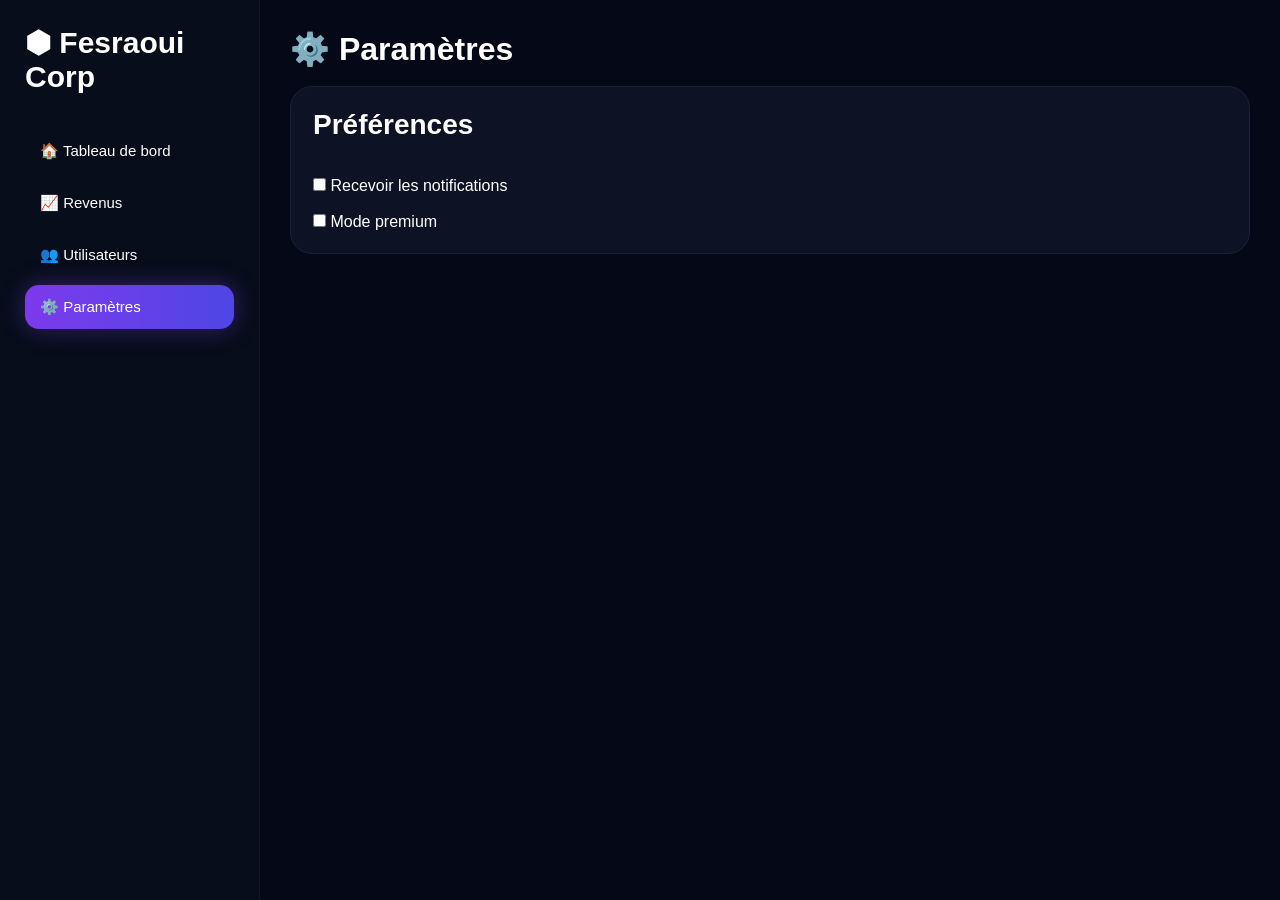
<file: parametres.html>
<!DOCTYPE html>
<html lang="fr">
<head>
<meta charset="UTF-8">
<meta name="viewport" content="width=device-width, initial-scale=1.0">
<title>Paramètres</title>

<link rel="stylesheet" href="style.css">
</head>

<body>

<div class="sidebar">

<div class="logo">⬢ Fesraoui Corp</div>

<button class="menu"
onclick="location.href='index.html'">
🏠 Tableau de bord
</button>

<button class="menu"
onclick="location.href='revenus.html'">
📈 Revenus
</button>

<button class="menu"
onclick="location.href='utilisateurs.html'">
👥 Utilisateurs
</button>

<button class="menu active">
⚙️ Paramètres
</button>

</div>

<div class="main">

<h1>⚙️ Paramètres</h1>

<br>

<div class="panel">

<h3>Préférences</h3>

<br>

<label>
<input type="checkbox">
 Recevoir les notifications
</label>

<br><br>

<label>
<input type="checkbox">
 Mode premium
</label>

</div>

</div>

</body>
</html>
</file>
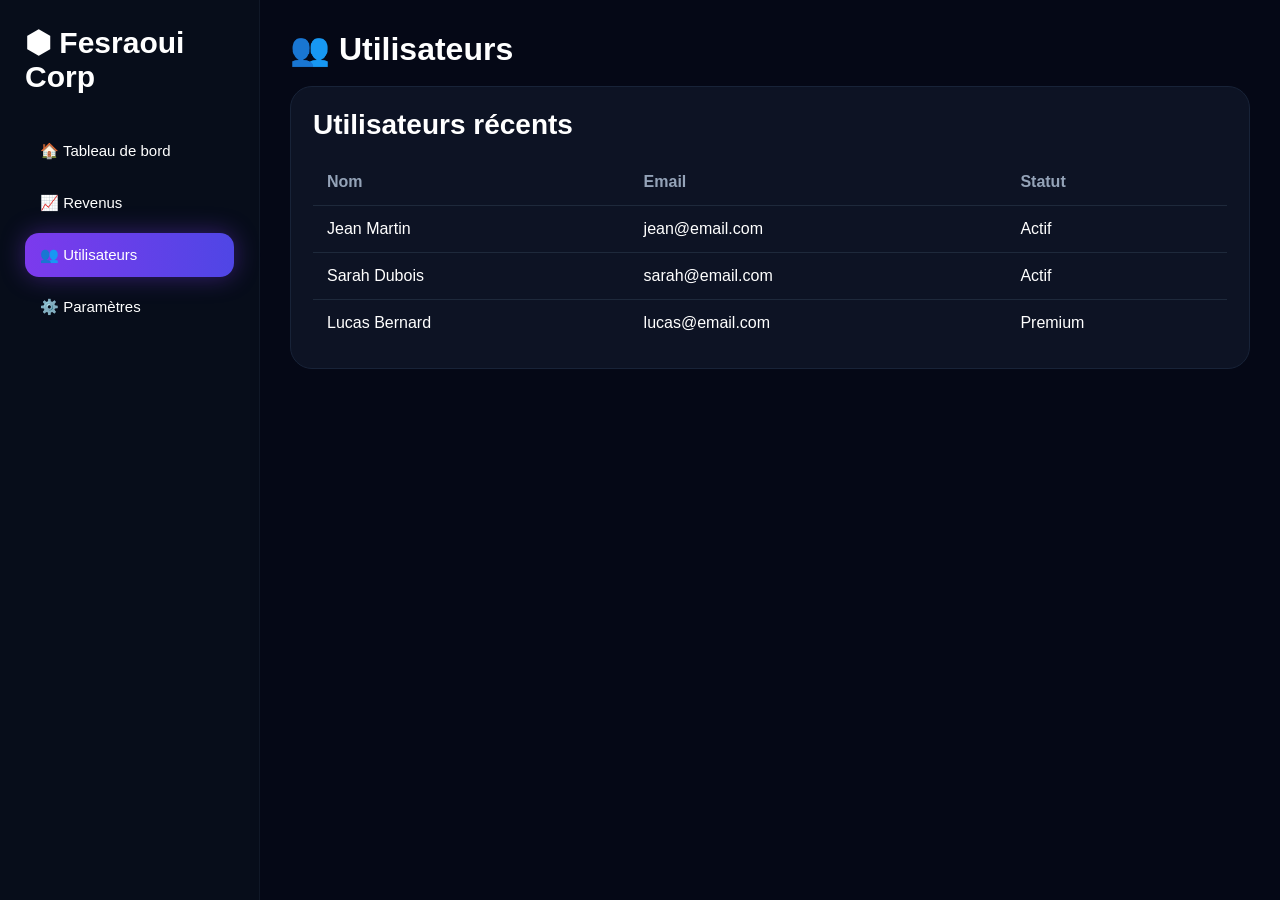
<file: utilisateurs.html>
<!DOCTYPE html>
<html lang="fr">
<head>
<meta charset="UTF-8">
<meta name="viewport" content="width=device-width, initial-scale=1.0">
<title>Utilisateurs</title>

<link rel="stylesheet" href="style.css">
</head>

<body>

<div class="sidebar">

<div class="logo">⬢ Fesraoui Corp</div>

<button class="menu"
onclick="location.href='index.html'">
🏠 Tableau de bord
</button>

<button class="menu"
onclick="location.href='revenus.html'">
📈 Revenus
</button>

<button class="menu active">
👥 Utilisateurs
</button>

<button class="menu"
onclick="location.href='parametres.html'">
⚙️ Paramètres
</button>

</div>

<div class="main">

<h1>👥 Utilisateurs</h1>

<br>

<div class="panel">

<h3>Utilisateurs récents</h3>

<table>

<tr>
<th>Nom</th>
<th>Email</th>
<th>Statut</th>
</tr>

<tr>
<td>Jean Martin</td>
<td>jean@email.com</td>
<td>Actif</td>
</tr>

<tr>
<td>Sarah Dubois</td>
<td>sarah@email.com</td>
<td>Actif</td>
</tr>

<tr>
<td>Lucas Bernard</td>
<td>lucas@email.com</td>
<td>Premium</td>
</tr>

</table>

</div>

</div>

</body>
</html>
</file>
<file: style.css>
*{
margin:0;
padding:0;
box-sizing:border-box;
font-family:Inter,Segoe UI,sans-serif;
}

:root{
--bg:#050816;
--card:#0d1324;
--card2:#0f172a;
--border:#182338;
--purple:#7c3aed;
--blue:#2563eb;
--green:#10b981;
--orange:#f59e0b;
--text:#ffffff;
--muted:#94a3b8;
}

body{
background:var(--bg);
color:var(--text);
display:flex;
min-height:100vh;
overflow-x:hidden;
}

/* SIDEBAR */

.sidebar{
width:260px;
background:#070d1a;
border-right:1px solid #101827;
padding:25px;
position:fixed;
left:0;
top:0;
bottom:0;
display:flex;
flex-direction:column;
}

.logo{
font-size:30px;
font-weight:700;
margin-bottom:35px;
}

.menu-title{
font-size:11px;
letter-spacing:1px;
color:#6b7280;
margin-top:18px;
margin-bottom:10px;
}

.menu{
background:none;
border:none;
color:white;
padding:13px 15px;
border-radius:14px;
text-align:left;
margin-bottom:8px;
cursor:pointer;
font-size:15px;
transition:.25s;
}

.menu:hover{
background:#111c33;
}

.menu.active{
background:linear-gradient(
90deg,
#7c3aed,
#4f46e5
);
box-shadow:0 0 25px rgba(124,58,237,.4);
}

.user-box{
margin-top:auto;
display:flex;
align-items:center;
gap:12px;
background:#0f172a;
padding:15px;
border-radius:16px;
}

.avatar{
width:48px;
height:48px;
border-radius:50%;
background:#1e293b;
display:flex;
align-items:center;
justify-content:center;
font-weight:bold;
}

.user-box span{
color:var(--muted);
font-size:13px;
}

/* MAIN */

.main{
margin-left:260px;
width:calc(100% - 260px);
padding:30px;
}

.topbar{
display:flex;
justify-content:space-between;
align-items:flex-start;
margin-bottom:30px;
gap:20px;
}

.topbar h1{
font-size:54px;
font-weight:700;
margin-bottom:5px;
}

.topbar p{
color:var(--muted);
}

.top-icons{
display:flex;
gap:12px;
}

.top-icons button{
width:48px;
height:48px;
border:none;
background:#111827;
color:white;
border-radius:14px;
cursor:pointer;
font-size:18px;
}

/* KPI */

.stats{
display:grid;
grid-template-columns:repeat(4,1fr);
gap:18px;
margin-bottom:22px;
}

.card{
background:var(--card);
border:1px solid var(--border);
border-radius:20px;
padding:22px;
position:relative;
overflow:hidden;
}

.card h4{
color:#cbd5e1;
font-weight:500;
margin-bottom:10px;
}

.card h2{
font-size:46px;
margin-bottom:15px;
}

.card span{
display:inline-block;
padding:6px 10px;
border-radius:10px;
background:#063f2a;
color:#00ff88;
font-size:13px;
}

.card::after{
content:"";
position:absolute;
width:200px;
height:200px;
right:-70px;
bottom:-120px;
filter:blur(80px);
opacity:.4;
}

.purple::after{
background:var(--purple);
}

.blue::after{
background:var(--blue);
}

.green::after{
background:var(--green);
}

.orange::after{
background:var(--orange);
}

/* GRID */

.grid{
display:grid;
grid-template-columns:2fr 1fr;
gap:20px;
margin-bottom:20px;
}

.panel{
background:var(--card);
border:1px solid var(--border);
border-radius:22px;
padding:22px;
}

.panel h3{
font-size:28px;
margin-bottom:18px;
}

.panel-header{
display:flex;
justify-content:space-between;
align-items:center;
margin-bottom:20px;
}

.panel-header select{
background:#111827;
color:white;
border:none;
padding:10px;
border-radius:10px;
}

/* CHART */

#revenueChart{
height:320px !important;
}

#pieChart{
max-height:320px;
}

/* TABLE */

table{
width:100%;
border-collapse:collapse;
}

th{
text-align:left;
padding:14px;
color:#94a3b8;
}

td{
padding:14px;
border-top:1px solid #1e293b;
}

/* CONVERSION */

.conversion{
text-align:center;
padding:20px;
}

.conversion h2{
font-size:60px;
margin-bottom:10px;
}

.conversion p{
color:#00ff88;
}

/* ACTIVITY */

.activity{
list-style:none;
display:flex;
flex-direction:column;
gap:18px;
}

.activity li{
padding:12px;
background:#111827;
border-radius:12px;
}

/* BOTTOM */

.bottom-grid{
display:grid;
grid-template-columns:2fr 1fr 1fr;
gap:20px;
}

/* MOBILE */

@media(max-width:1200px){

.stats{
grid-template-columns:repeat(2,1fr);
}

.grid{
grid-template-columns:1fr;
}

.bottom-grid{
grid-template-columns:1fr;
}

.topbar h1{
font-size:34px;
}

}

@media(max-width:768px){

.sidebar{
display:none;
}

.main{
margin-left:0;
width:100%;
}

.stats{
grid-template-columns:1fr;
}

}
.top-right{
display:flex;
align-items:center;
gap:12px;
flex-wrap:nowrap;
}

.profile{
display:flex;
align-items:center;
gap:12px;
background:#0f172a;
padding:10px 15px;
border-radius:15px;
border:1px solid #1e293b;
}

.profile-avatar{
width:42px;
height:42px;
border-radius:50%;
background:linear-gradient(
135deg,
#7c3aed,
#2563eb
);
display:flex;
align-items:center;
justify-content:center;
font-weight:bold;
}

.profile-name{
font-weight:600;
}

.profile-role{
font-size:12px;
color:#94a3b8;
}
.date-picker{
background:#0f172a;
padding:12px 18px;
border-radius:14px;
border:1px solid #1e293b;
color:white;
margin-right:15px;
}
</file>
